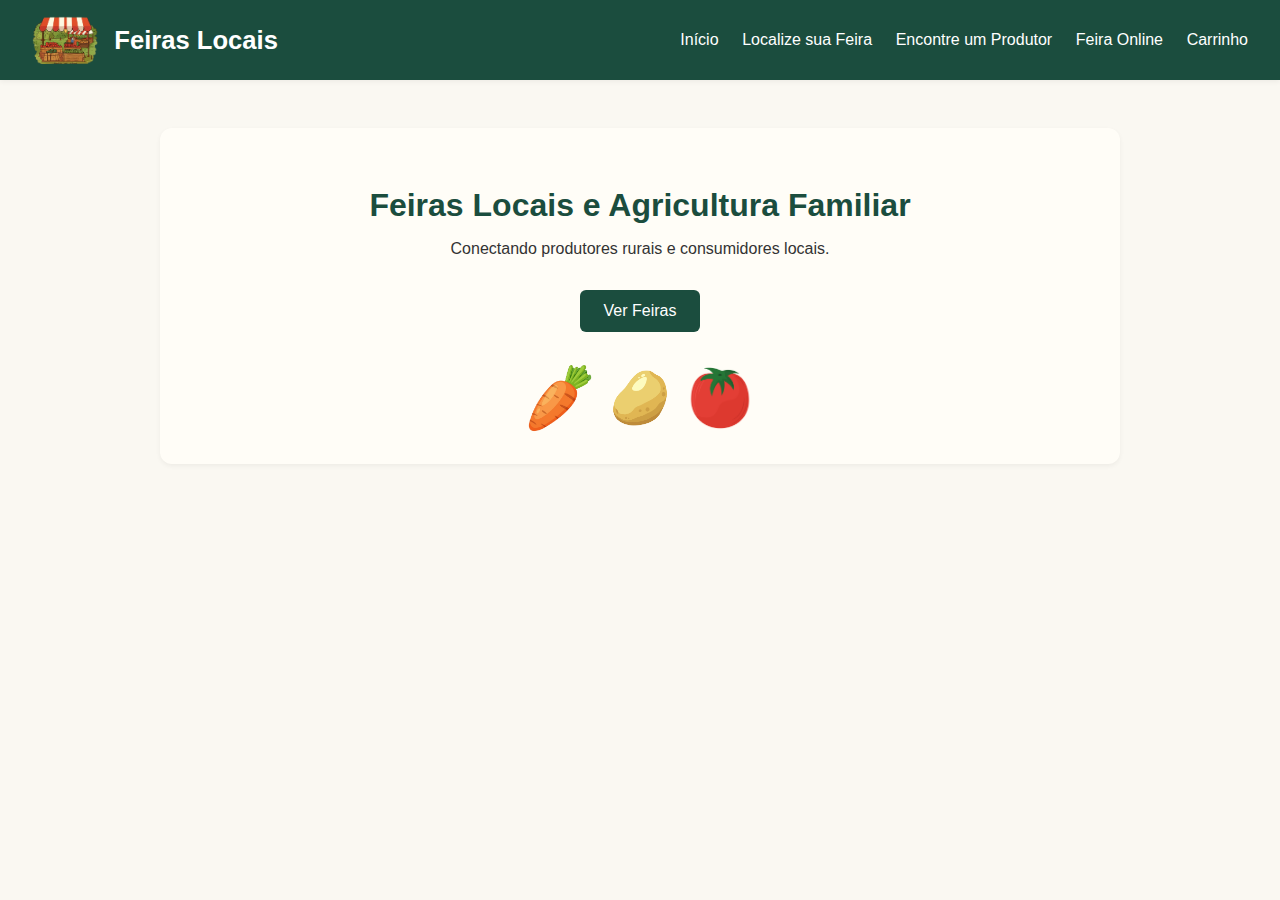
<file: feiras_locais/index.html>
<!DOCTYPE html>
<html lang="pt-BR">
<head>
  <meta charset="UTF-8" />
  <meta name="viewport" content="width=device-width, initial-scale=1.0"/>
  <title>Feiras Locais</title>
  <style>
    :root {
      --verde-principal: #1B4D3E;
      --verde-hover: #14382D;
      --fundo-claro: #FAF8F2;
      --fundo-cartao: #FFFDF7;
      --texto: #333;
      --sombra: rgba(0, 0, 0, 0.05);
    }

    body {
      margin: 0;
      font-family: 'Segoe UI', sans-serif;
      background-color: var(--fundo-claro);
      color: var(--texto);
    }

    
    header {
      background-color: var(--verde-principal);
      padding: 1rem 2rem;
      display: flex;
      justify-content: space-between;
      align-items: center;
      box-shadow: 0 2px 5px var(--sombra);
      flex-wrap: wrap;
      color: white;
    }

    header h1 {
      color: white;
      font-size: 1.6rem;
      margin: 0;
    }

    nav a {
      margin-left: 1.2rem;
      text-decoration: none;
      color: white;
      font-weight: 500;
      transition: color 0.3s;
    }

    nav a:hover {
      color: var(--fundo-cartao);
    }

    .container {
      max-width: 960px;
      margin: 2rem auto;
      padding: 1rem;
    }

    .card-inicial {
      background-color: var(--fundo-cartao);
      border-radius: 12px;
      padding: 2rem;
      text-align: center;
      box-shadow: 0 2px 5px var(--sombra);
    }

    .card-inicial h2 {
      font-size: 2rem;
      color: var(--verde-principal);
      margin-bottom: 1rem;
    }

    .card-inicial p {
      font-size: 1rem;
      margin-bottom: 2rem;
    }

    .botao-link {
      display: inline-block;
      background-color: var(--verde-principal);
      color: white;
      text-decoration: none;
      padding: 0.75rem 1.5rem;
      border-radius: 6px;
      font-size: 1rem;
      transition: background-color 0.3s;
    }

    .botao-link:hover {
      background-color: var(--verde-hover);
    }

    .ilustracoes {
      display: flex;
      justify-content: center;
      margin-top: 2rem;
      gap: 1rem;
    }

    .ilustracoes img {
      width: 64px;
      height: auto;
    }

    @media (max-width: 600px) {
      header {
        flex-direction: column;
        align-items: flex-start;
      }

      nav {
        margin-top: 1rem;
      }

      nav a {
        margin-left: 0;
        margin-right: 1rem;
        display: inline-block;
      }
    }
  </style>
</head>
<body>

  <header>
  <div style="display: flex; align-items: center; gap: 1rem;">
    <img src="logo.png" alt="Logo Feiras Locais" style="height: 48px;">
    <h1>Feiras Locais</h1>
  </div>
  <nav>
    <a href="index.html">Início</a>
    <a href="localize_feira.html">Localize sua Feira</a>
    <a href="produtores.html">Encontre um Produtor</a>
    <a href="produtos.html">Feira Online</a>
    <a href="carrinho.html">Carrinho</a>
  </nav>
</header>

  <div class="container">
    <div class="card-inicial">
      <h2>Feiras Locais e Agricultura Familiar</h2>
      <p>Conectando produtores rurais e consumidores locais.</p>
      <a href="localize_feira.html" class="botao-link">Ver Feiras</a>
      <div class="ilustracoes">
        <img src="cenoura.png" alt="Cenoura" />
        <img src="batata.png" alt="Batata" />
        <img src="tomate.png" alt="Tomate" />
      </div>
    </div>
  </div>

</body>
</html>
</file>
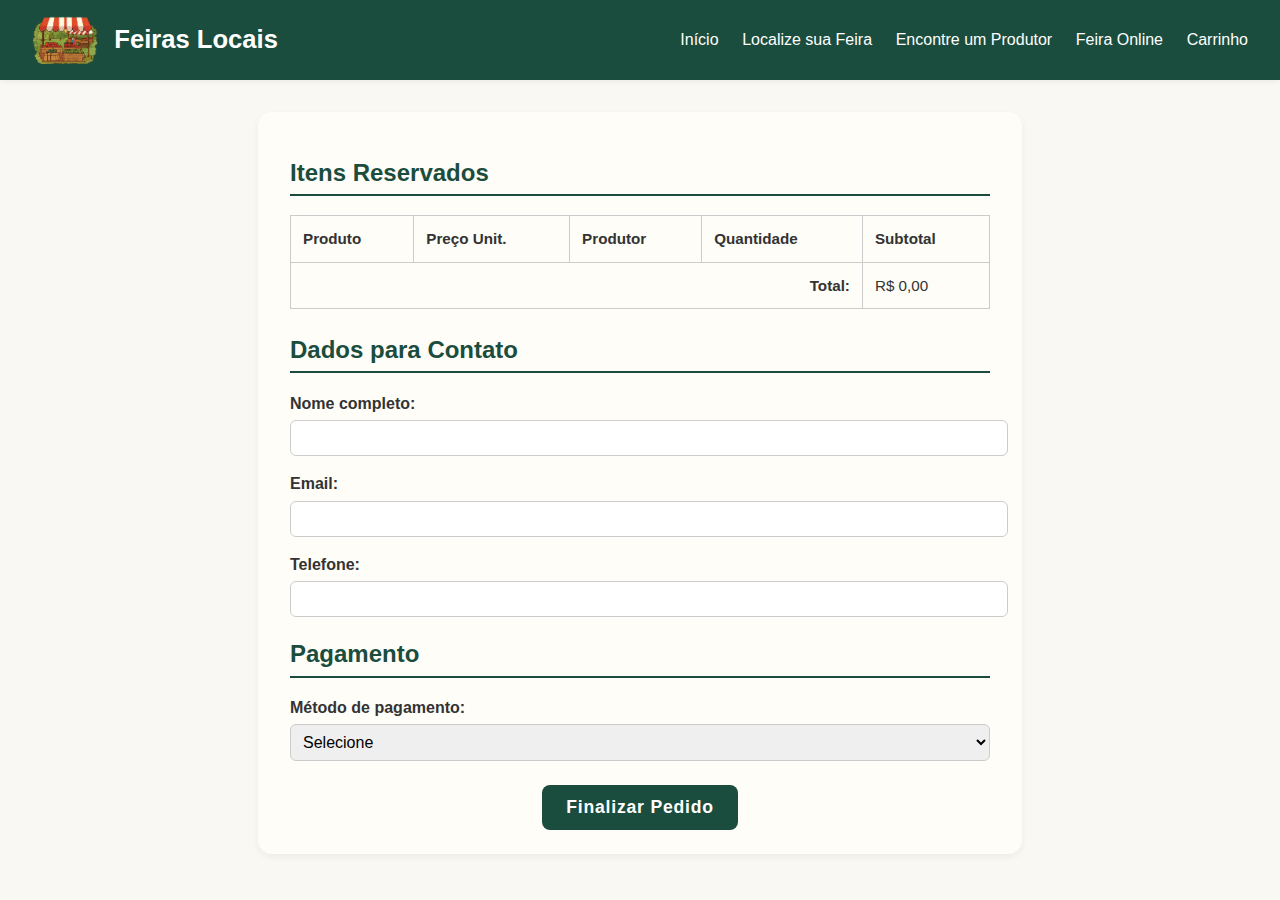
<file: feiras_locais/carrinho.html>
<!DOCTYPE html>
<html lang="pt-BR">

<head>
  <meta charset="UTF-8" />
  <meta name="viewport" content="width=device-width, initial-scale=1.0" />
  <title>Carrinho - Feiras Locais</title>
  <style>
    :root {
      --verde-principal: #1B4D3E;
      --verde-hover: #14382D;
      --fundo-claro: #FAF8F2;
      --fundo-cartao: #FFFDF7;
      --texto: #333;
      --sombra: rgba(0, 0, 0, 0.05);
    }

    body {
      margin: 0;
      font-family: 'Segoe UI', sans-serif;
      background-color: var(--fundo-claro);
      color: var(--texto);
      line-height: 1.4;
    }

    header {
      background-color: var(--verde-principal);
      padding: 1rem 2rem;
      display: flex;
      justify-content: space-between;
      align-items: center;
      box-shadow: 0 2px 5px var(--sombra);
      flex-wrap: wrap;
      color: white;
    }

    header h1 {
      color: white;
      font-size: 1.6rem;
      margin: 0;
    }

    nav a {
      margin-left: 1.2rem;
      text-decoration: none;
      color: white;
      font-weight: 500;
      transition: color 0.3s;
    }

    nav a:hover {
      color: var(--fundo-cartao);
    }


    /* Container principal */
    .container {
      max-width: 700px;
      margin: 2rem auto;
      padding: 1.5rem 2rem;
      background-color: var(--fundo-cartao);
      border-radius: 14px;
      box-shadow: 0 3px 7px var(--sombra);
    }

    h2 {
      color: var(--verde-principal);
      margin-bottom: 1.2rem;
      font-weight: 600;
      border-bottom: 2px solid var(--verde-principal);
      padding-bottom: 0.3rem;
    }

    table {
      width: 100%;
      border-collapse: collapse;
      margin-bottom: 1.5rem;
      font-size: 0.95rem;
    }

    table,
    th,
    td {
      border: 1px solid #ccc;
    }

    th,
    td {
      padding: 0.75rem;
      text-align: left;
    }

    input[type="number"] {
      width: 60px;
      padding: 0.3rem;
      border-radius: 6px;
      border: 1px solid #ccc;
      font-size: 1rem;
      text-align: center;
    }

    label {
      display: block;
      margin-top: 1.1rem;
      font-weight: 600;
      font-size: 1rem;
    }

    input[type="text"],
    input[type="email"],
    input[type="tel"],
    select {
      width: 100%;
      padding: 0.5rem;
      border-radius: 6px;
      border: 1px solid #ccc;
      margin-top: 0.3rem;
      font-size: 1rem;
      font-family: 'Segoe UI', Tahoma, Geneva, Verdana, sans-serif;
    }

    button#finalizar-pedido {
      background-color: var(--verde-principal);
      color: white;
      border: none;
      padding: 0.75rem 1.5rem;
      border-radius: 8px;
      cursor: pointer;
      font-size: 1.1rem;
      display: block;
      margin: 1.5rem auto 0;
      transition: background-color 0.3s;
      font-weight: 600;
      letter-spacing: 0.8px;
    }

    button#finalizar-pedido:hover {
      background-color: var(--verde-hover);
    }

    .mensagem-sucesso {
      background-color: #d4edda;
      border: 1px solid #c3e6cb;
      color: #155724;
      padding: 1rem;
      border-radius: 8px;
      margin-top: 1rem;
      display: none;
      font-weight: 600;
    }

    #campo-cartao {
      margin-top: 1rem;
    }

    @media (max-width: 600px) {
      header {
        flex-direction: column;
        align-items: flex-start;
      }

      nav {
        margin-top: 1rem;
      }
    }
  </style>
</head>

<body>

  <header>
    <div style="display: flex; align-items: center; gap: 1rem;">
      <img src="logo.png" alt="Logo Feiras Locais" style="height: 48px;">
      <h1>Feiras Locais</h1>
    </div>
    <nav>
    <a href="index.html">Início</a>
    <a href="localize_feira.html">Localize sua Feira</a>
    <a href="produtores.html">Encontre um Produtor</a>
    <a href="produtos.html">Feira Online</a>
    <a href="carrinho.html">Carrinho</a>
    </nav>
  </header>


  <div class="container">
    <h2>Itens Reservados</h2>
    <table id="tabela-itens">
      <thead>
        <tr>
          <th>Produto</th>
          <th>Preço Unit.</th>
          <th>Produtor</th>
          <th>Quantidade</th>
          <th>Subtotal</th>
        </tr>
      </thead>
      <tbody></tbody>
      <tfoot>
        <tr>
          <td colspan="4" style="text-align:right; font-weight:bold;">Total:</td>
          <td id="total-carrinho">R$ 0,00</td>
        </tr>
      </tfoot>
    </table>

    <h2>Dados para Contato</h2>
    <form id="form-pedido">
      <label for="nome">Nome completo:</label>
      <input type="text" id="nome" name="nome" required />

      <label for="email">Email:</label>
      <input type="email" id="email" name="email" required />

      <label for="telefone">Telefone:</label>
      <input type="tel" id="telefone" name="telefone" required />

      <h2>Pagamento</h2>

      <label for="metodo-pagamento">Método de pagamento:</label>
      <select id="metodo-pagamento" name="metodo-pagamento" required>
        <option value="">Selecione</option>
        <option value="pix">PIX</option>
        <option value="cartao">Cartão de Crédito</option>
        <option value="boleto">Boleto Bancário</option>
      </select>

      <div id="campo-cartao" style="display:none;">
        <label for="num-cartao">Número do Cartão:</label>
        <input type="text" id="num-cartao" name="num-cartao" maxlength="19" placeholder="0000 0000 0000 0000" />

        <label for="validade-cartao" style="margin-top:0.5rem;">Validade:</label>
        <input type="text" id="validade-cartao" name="validade-cartao" maxlength="5" placeholder="MM/AA" />

        <label for="cvv-cartao" style="margin-top:0.5rem;">CVV:</label>
        <input type="text" id="cvv-cartao" name="cvv-cartao" maxlength="4" />
      </div>

      <button type="submit" id="finalizar-pedido">Finalizar Pedido</button>
    </form>

    <div class="mensagem-sucesso" id="mensagem-sucesso"></div>
  </div>

  <script>
    // Puxa os produtos reservados do localStorage
    let produtosReservados = JSON.parse(localStorage.getItem("produtosReservados")) || [];

    const tabelaCorpo = document.querySelector("#tabela-itens tbody");
    const totalCarrinho = document.getElementById("total-carrinho");
    const formPedido = document.getElementById("form-pedido");
    const mensagemSucesso = document.getElementById("mensagem-sucesso");
    const metodoPagamento = document.getElementById("metodo-pagamento");
    const campoCartao = document.getElementById("campo-cartao");

    // Preço string -> float
    function precoParaNumero(preco) {
      // Exemplo: "R$ 3,50/kg" -> 3.50
      const precoLimpo = preco.replace(/[^\d,]/g, '').replace(',', '.');
      return parseFloat(precoLimpo);
    }

    // Formata número para preço BRL
    function numeroParaPreco(num) {
      return num.toLocaleString('pt-BR', { style: 'currency', currency: 'BRL' });
    }

    // Renderizar itens na tabela com quantidade e subtotal
    function renderizarCarrinho() {
      tabelaCorpo.innerHTML = "";
      produtosReservados.forEach((item, idx) => {
        if (!item.quantidade) item.quantidade = 1;
        const precoUnit = precoParaNumero(item.preco);
        const subtotal = precoUnit * item.quantidade;
        const tr = document.createElement("tr"); tr.innerHTML = `
      <td>${item.nome}</td>
      <td>${numeroParaPreco(precoUnit)}</td>
      <td>${item.produtor}</td>
      <td><input type="number" min="1" value="${item.quantidade}" data-index="${idx}" /></td>
      <td>${numeroParaPreco(subtotal)}</td>`;

        tabelaCorpo.appendChild(tr);
      });

      atualizarTotal();
      // Adicionar evento de mudança nas quantidades
      const inputsQtd = tabelaCorpo.querySelectorAll("input[type='number']");
      inputsQtd.forEach(input => {
        input.addEventListener("change", e => {
          let i = e.target.dataset.index;
          let val = parseInt(e.target.value);
          if (isNaN(val) || val < 1) {
            val = 1;
            e.target.value = val;
          }
          produtosReservados[i].quantidade = val;
          localStorage.setItem("produtosReservados", JSON.stringify(produtosReservados));
          renderizarCarrinho();
        });
      });
    }

    function atualizarTotal() {
      let total = 0;
      produtosReservados.forEach(item => {
        const precoUnit = precoParaNumero(item.preco);
        total += precoUnit * item.quantidade;
      });
      totalCarrinho.textContent = numeroParaPreco(total);
    }

    // Mostrar ou esconder campo cartão conforme método
    metodoPagamento.addEventListener("change", () => {
      if (metodoPagamento.value === "cartao") {
        campoCartao.style.display = "block";
        // Tornar campos de cartão obrigatórios
        document.getElementById("num-cartao").required = true;
        document.getElementById("validade-cartao").required = true;
        document.getElementById("cvv-cartao").required = true;
      } else {
        campoCartao.style.display = "none";
        document.getElementById("num-cartao").required = false;
        document.getElementById("validade-cartao").required = false;
        document.getElementById("cvv-cartao").required = false;
      }
    });

    // Finalizar pedido
    formPedido.addEventListener("submit", (e) => {
      e.preventDefault();

      if (produtosReservados.length === 0) {
        alert("Seu carrinho está vazio!");
        return;
      }

      // Validação simples do formulário já é feita pelo required no HTML

      // Simulação de envio do pedido
      mensagemSucesso.style.display = "block";
      mensagemSucesso.textContent = "Pedido finalizado com sucesso! Obrigado pela sua compra.";

      // Limpar carrinho e formulário
      produtosReservados = [];
      localStorage.removeItem("produtosReservados");
      renderizarCarrinho();
      formPedido.reset();
      campoCartao.style.display = "none";

      // Remover mensagem após 5s
      setTimeout(() => {
        mensagemSucesso.style.display = "none";
      }, 5000);
    });

    // Inicializa tabela com dados atuais
    renderizarCarrinho();
  </script>
</body>

</html>
</file>
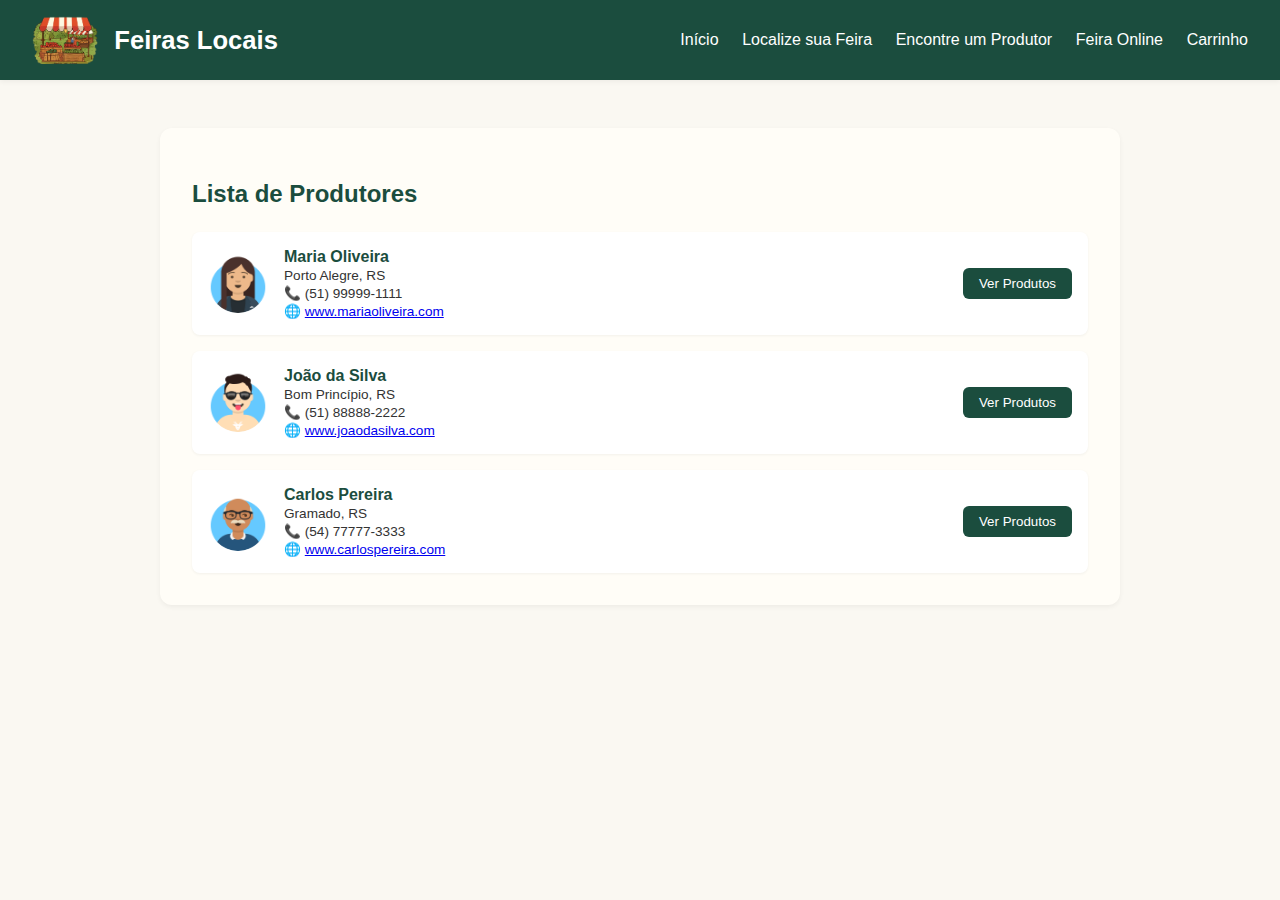
<file: feiras_locais/produtores.html>
<!DOCTYPE html>
<html lang="pt-BR">

<head>
  <meta charset="UTF-8" />
  <meta name="viewport" content="width=device-width, initial-scale=1.0" />
  <title>Produtores - Feiras Locais</title>
  <style>
    :root {
      --verde-principal: #1B4D3E;
      --verde-hover: #14382D;
      --fundo-claro: #FAF8F2;
      --fundo-cartao: #FFFDF7;
      --texto: #333;
      --sombra: rgba(0, 0, 0, 0.05);
    }

    body {
      margin: 0;
      font-family: 'Segoe UI', sans-serif;
      background-color: var(--fundo-claro);
      color: var(--texto);
    }

    header {
      background-color: var(--verde-principal);
      padding: 1rem 2rem;
      display: flex;
      justify-content: space-between;
      align-items: center;
      box-shadow: 0 2px 5px var(--sombra);
      flex-wrap: wrap;
      color: white;
    }

    header h1 {
      color: white;
      font-size: 1.6rem;
      margin: 0;
    }

    nav a {
      margin-left: 1.2rem;
      text-decoration: none;
      color: white;
      font-weight: 500;
      transition: color 0.3s;
    }

    nav a:hover {
      color: var(--fundo-cartao);
    }


    .container {
      max-width: 960px;
      margin: 2rem auto;
      padding: 1rem;
    }

    .card-produtores {
      background-color: var(--fundo-cartao);
      border-radius: 12px;
      padding: 2rem;
      box-shadow: 0 2px 5px var(--sombra);
    }

    .card-produtores h2 {
      color: var(--verde-principal);
      margin-bottom: 1.5rem;
    }

    .lista-produtores {
      display: flex;
      flex-direction: column;
      gap: 1rem;
    }

    .produtor {
      display: flex;
      align-items: center;
      justify-content: space-between;
      background-color: white;
      padding: 1rem;
      border-radius: 8px;
      box-shadow: 0 1px 3px var(--sombra);
      flex-wrap: wrap;
    }

    .produtor-info {
      display: flex;
      align-items: center;
      gap: 1rem;
      flex: 1;
    }

    .produtor img {
      width: 60px;
      height: 60px;
      border-radius: 50%;
    }

    .produtor-dados {
      display: flex;
      flex-direction: column;
    }

    .produtor-nome {
      font-weight: bold;
      color: var(--verde-principal);
    }

    .produtor-cidade,
    .produtor-tel,
    .produtor-site {
      font-size: 0.85rem;
      margin-top: 2px;
    }

    .produtor button {
      background-color: var(--verde-principal);
      color: white;
      border: none;
      padding: 0.5rem 1rem;
      border-radius: 6px;
      cursor: pointer;
      transition: background-color 0.3s;
    }

    .produtor button:hover {
      background-color: var(--verde-hover);
    }

    /* Modal */
    .modal {
      display: none;
      position: fixed;
      z-index: 10;
      left: 0;
      top: 0;
      width: 100%;
      height: 100%;
      overflow: auto;
      background-color: rgba(0, 0, 0, 0.4);
    }

    .modal-content {
      background-color: #fff;
      margin: 10% auto;
      padding: 20px;
      border-radius: 8px;
      width: 80%;
      max-width: 400px;
      box-shadow: 0 2px 10px rgba(0, 0, 0, 0.2);
    }

    .modal h3 {
      margin-top: 0;
      color: var(--verde-principal);
    }

    .modal ul {
      list-style: none;
      padding-left: 0;
    }

    .modal ul li {
      padding: 0.5rem 0;
      border-bottom: 1px solid #ddd;
    }

    .close {
      float: right;
      font-size: 1.2rem;
      font-weight: bold;
      cursor: pointer;
      color: #999;
    }

    .close:hover {
      color: #000;
    }

    @media (max-width: 600px) {
      header {
        flex-direction: column;
        align-items: flex-start;
      }

      nav {
        margin-top: 1rem;
      }

      .produtor {
        flex-direction: column;
        align-items: flex-start;
      }

      .produtor button {
        margin-top: 0.5rem;
      }
    }
  </style>
</head>

<body>

  <header>
    <div style="display: flex; align-items: center; gap: 1rem;">
      <img src="logo.png" alt="Logo Feiras Locais" style="height: 48px;">
      <h1>Feiras Locais</h1>
    </div>
    <nav>
    <a href="index.html">Início</a>
    <a href="localize_feira.html">Localize sua Feira</a>
    <a href="produtores.html">Encontre um Produtor</a>
    <a href="produtos.html">Feira Online</a>
    <a href="carrinho.html">Carrinho</a>
    </nav>
  </header>


  <div class="container">
    <div class="card-produtores">
      <h2>Lista de Produtores</h2>
      <div class="lista-produtores">

        <!-- João da Silva -->
        <div class="produtor">
          <div class="produtor-info">
            <img src="avataaars.png" alt="Maria Oliveira" />
            <div class="produtor-dados">
              <span class="produtor-nome">Maria Oliveira</span>
              <span class="produtor-cidade">Porto Alegre, RS</span>
              <span class="produtor-tel">📞 (51) 99999-1111</span>
              <span class="produtor-site">🌐 <a href="#">www.mariaoliveira.com</a></span>
            </div>
          </div>
          <button onclick="abrirModal('maria')">Ver Produtos</button>
        </div>

        <!-- Maria Oliveira -->
        <div class="produtor">
          <div class="produtor-info">
            <img src="avataaars (1).png" alt="João da Silva" />
            <div class="produtor-dados">
              <span class="produtor-nome">João da Silva</span>
              <span class="produtor-cidade">Bom Princípio, RS</span>
              <span class="produtor-tel">📞 (51) 88888-2222</span>
              <span class="produtor-site">🌐 <a href="#">www.joaodasilva.com</a></span>
            </div>
          </div>
          <button onclick="abrirModal('joao')">Ver Produtos</button>
        </div>

        <!-- Carlos Pereira -->
        <div class="produtor">
          <div class="produtor-info">
            <img src="avataaars (2).png" alt="Carlos Pereira" />
            <div class="produtor-dados">
              <span class="produtor-nome">Carlos Pereira</span>
              <span class="produtor-cidade">Gramado, RS</span>
              <span class="produtor-tel">📞 (54) 77777-3333</span>
              <span class="produtor-site">🌐 <a href="#">www.carlospereira.com</a></span>
            </div>
          </div>
          <button onclick="abrirModal('carlos')">Ver Produtos</button>
        </div>

      </div>
    </div>
  </div>

  <!-- Modal -->
  <div id="modal" class="modal">
    <div class="modal-content">
      <span class="close" onclick="fecharModal()">&times;</span>
      <h3 id="modal-title"></h3>
      <ul id="modal-lista-produtos"></ul>
    </div>
  </div>

  <script>
    const produtos = {
      maria: [
        'Alface - R$ 3,00',
        'Tomate - R$ 5,00',
        'Cenoura - R$ 4,00',
        'Batata Doce - R$ 6,00',
        'Rúcula - R$ 3,50'
      ],
      joao: [
        'Morango - R$ 10,00',
        'Mel - R$ 15,00',
        'Abóbora - R$ 7,00',
        'Couve - R$ 3,50',
        'Banana - R$ 6,00'
      ],
      carlos: [
        'Maçã - R$ 8,00',
        'Queijo Colonial - R$ 20,00',
        'Ovos Caipira (dúzia) - R$ 10,00',
        'Pão Caseiro - R$ 12,00',
        'Geleia Artesanal - R$ 14,00'
      ]
    };

    function abrirModal(produtor) {
      const titulo = {
        maria: 'Produtos de Maria Oliveira',
        joao: 'Produtos de João da Silva',
        carlos: 'Produtos de Carlos Pereira'
      };

      document.getElementById('modal-title').innerText = titulo[produtor];
      const lista = document.getElementById('modal-lista-produtos');
      lista.innerHTML = '';

      produtos[produtor].forEach(item => {
        const li = document.createElement('li');
        li.textContent = item;
        lista.appendChild(li);
      });

      document.getElementById('modal').style.display = 'block';
    }

    function fecharModal() {
      document.getElementById('modal').style.display = 'none';
    }

    window.onclick = function (event) {
      if (event.target === document.getElementById('modal')) {
        fecharModal();
      }
    };
  </script>

</body>

</html>
</file>
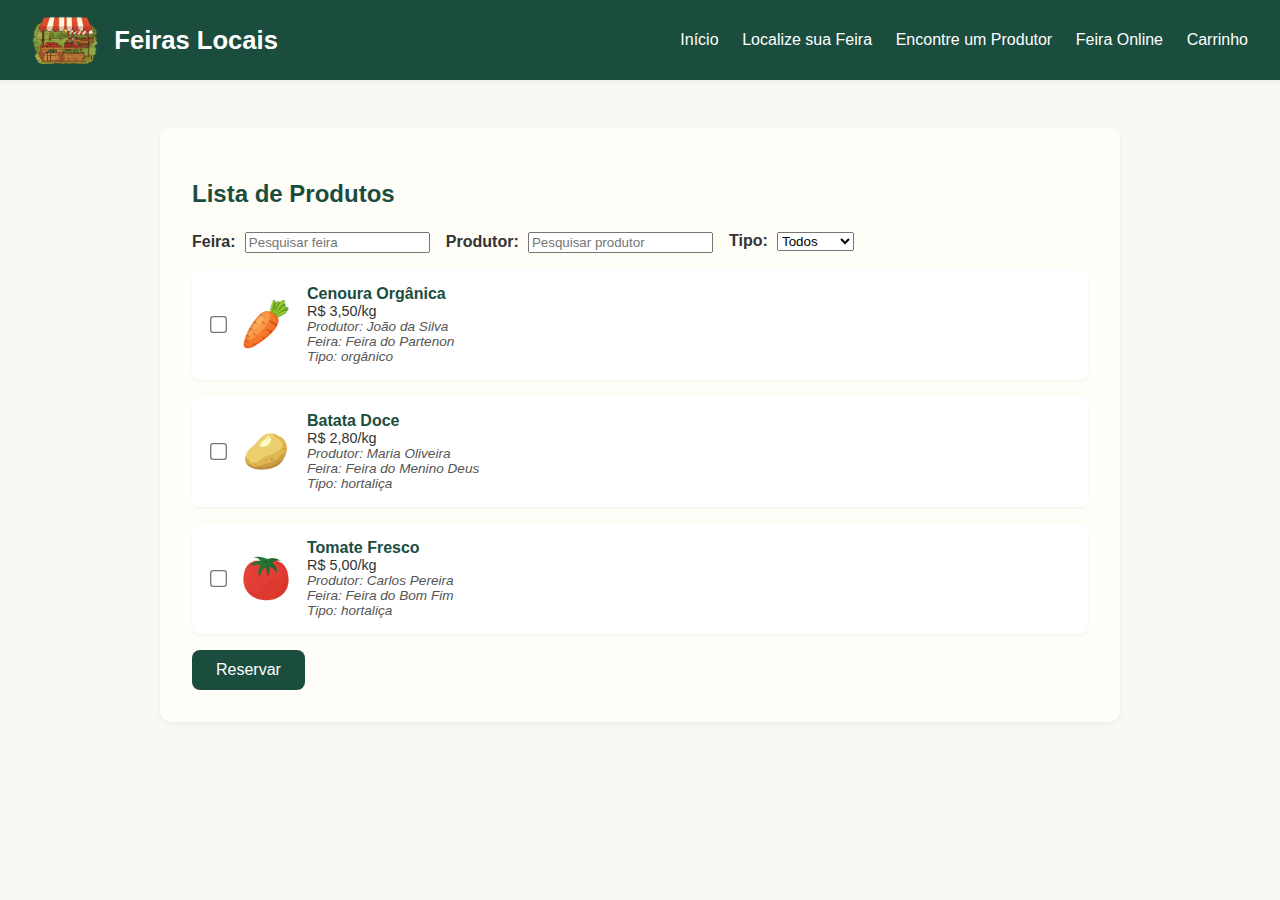
<file: feiras_locais/produtos.html>
<!DOCTYPE html>
<html lang="pt-BR">

<head>
  <meta charset="UTF-8" />
  <meta name="viewport" content="width=device-width, initial-scale=1.0" />
  <title>Produtos - Feiras Locais</title>
  <style>
    :root {
      --verde-principal: #1B4D3E;
      --verde-hover: #14382D;
      --fundo-claro: #FAF8F2;
      --fundo-cartao: #FFFDF7;
      --texto: #333;
      --sombra: rgba(0, 0, 0, 0.05);
    }

    body {
      margin: 0;
      font-family: 'Segoe UI', sans-serif;
      background-color: var(--fundo-claro);
      color: var(--texto);
    }

    header {
      background-color: var(--verde-principal);
      padding: 1rem 2rem;
      display: flex;
      justify-content: space-between;
      align-items: center;
      box-shadow: 0 2px 5px var(--sombra);
      flex-wrap: wrap;
      color: white;
    }

    header h1 {
      color: white;
      font-size: 1.6rem;
      margin: 0;
    }

    nav a {
      margin-left: 1.2rem;
      text-decoration: none;
      color: white;
      font-weight: 500;
      transition: color 0.3s;
    }

    nav a:hover {
      color: var(--fundo-cartao);
    }

    /* Estilos da seção de Produtos */
    .container {
      max-width: 960px;
      margin: 2rem auto;
      padding: 1rem;
    }

    .card-produtos {
      background-color: var(--fundo-cartao);
      border-radius: 12px;
      padding: 2rem;
      box-shadow: 0 2px 5px var(--sombra);
    }

    .card-produtos h2 {
      color: var(--verde-principal);
      margin-bottom: 1.5rem;
    }

    .filtros {
      margin-bottom: 1rem;
      display: flex;
      gap: 1rem;
      flex-wrap: wrap;
    }

    .filtros label {
      font-weight: 600;
      margin-right: 0.3rem;
    }

    .lista-produtos {
      display: flex;
      flex-direction: column;
      gap: 1rem;
    }

    .produto {
      display: flex;
      justify-content: space-between;
      background-color: white;
      padding: 1rem;
      border-radius: 8px;
      box-shadow: 0 1px 3px var(--sombra);
      align-items: center;
    }

    .produto-info {
      display: flex;
      align-items: center;
      gap: 1rem;
      flex: 1;
    }

    .produto img {
      width: 50px;
      height: 50px;
      object-fit: contain;
    }

    .produto-nome {
      font-weight: bold;
      color: var(--verde-principal);
    }

    .produto-preco {
      font-size: 0.9rem;
      color: var(--texto);
    }

    .produto-produtor {
      font-size: 0.85rem;
      color: #555;
      font-style: italic;
    }

    .checkbox-reserva {
      margin-right: 1rem;
      transform: scale(1.3);
      cursor: pointer;
    }

    #btn-reservar {
      margin-top: 1rem;
      background-color: var(--verde-principal);
      color: white;
      border: none;
      padding: 0.7rem 1.5rem;
      border-radius: 8px;
      cursor: pointer;
      font-size: 1rem;
      transition: background-color 0.3s;
    }

    #btn-reservar:hover {
      background-color: var(--verde-hover);
    }

    /* Modal reserva */
    #modal-reserva {
      position: fixed;
      top: 0;
      left: 0;
      right: 0;
      bottom: 0;
      background: rgba(0, 0, 0, 0.5);
      display: none;
      justify-content: center;
      align-items: center;
      z-index: 1000;
    }

    #modal-reserva.active {
      display: flex;
    }

    .modal-conteudo {
      background: white;
      border-radius: 12px;
      padding: 2rem;
      max-width: 400px;
      width: 90%;
      box-shadow: 0 3px 8px rgba(0, 0, 0, 0.2);
      text-align: center;
    }

    .modal-conteudo h3 {
      margin-top: 0;
      color: var(--verde-principal);
    }

    .modal-conteudo ul {
      list-style: none;
      padding-left: 0;
      margin: 1rem 0;
      max-height: 200px;
      overflow-y: auto;
      text-align: left;
    }

    .modal-conteudo button {
      margin: 0.5rem;
      padding: 0.5rem 1.2rem;
      border-radius: 8px;
      border: none;
      cursor: pointer;
      font-weight: 600;
      font-size: 1rem;
    }

    #fechar-modal {
      background-color: #ccc;
      color: #333;
    }

    #fechar-modal:hover {
      background-color: #bbb;
    }

    #ir-carrinho {
      background-color: var(--verde-principal);
      color: white;
    }

    #ir-carrinho:hover {
      background-color: var(--verde-hover);
    }

    @media (max-width: 600px) {
      header {
        flex-direction: column;
        align-items: flex-start;
      }

      nav {
        margin-top: 1rem;
      }

      .produto {
        flex-direction: column;
        align-items: flex-start;
      }
    }
  </style>
</head>

<body>

  <header>
    <div style="display: flex; align-items: center; gap: 1rem;">
      <img src="logo.png" alt="Logo Feiras Locais" style="height: 48px;">
      <h1>Feiras Locais</h1>
    </div>
    <nav>
    <a href="index.html">Início</a>
    <a href="localize_feira.html">Localize sua Feira</a>
    <a href="produtores.html">Encontre um Produtor</a>
    <a href="produtos.html">Feira Online</a>
    <a href="carrinho.html">Carrinho</a>
    </nav>
  </header>

  <div class="container">
    <div class="card-produtos">
      <h2>Lista de Produtos</h2>

      <div class="filtros">
        <div>
          <label for="filtro-feira">Feira:</label>
          <input type="text" id="filtro-feira" placeholder="Pesquisar feira" />
        </div>
        <div>
          <label for="filtro-produtor">Produtor:</label>
          <input type="text" id="filtro-produtor" placeholder="Pesquisar produtor" />
        </div>
        <div>
          <label for="filtro-tipo">Tipo:</label>
          <select id="filtro-tipo">
            <option value="">Todos</option>
            <option value="hortaliça">Hortaliça</option>
            <option value="orgânico">Orgânico</option>
            <option value="fruta">Fruta</option>
          </select>
        </div>
      </div>

      <div class="lista-produtos" id="lista-produtos">
        <!-- Produtos vão ser inseridos aqui via JS -->
      </div>

      <button id="btn-reservar">Reservar</button>
    </div>
  </div>

  <!-- Modal de reserva -->
  <div id="modal-reserva">
    <div class="modal-conteudo">
      <h3>Confirmação de Reserva</h3>
      <p>Você selecionou os seguintes produtos:</p>
      <ul id="lista-modal"></ul>
      <button id="fechar-modal">Cancelar</button>
      <button id="ir-carrinho">Ir para Carrinho</button>
    </div>
  </div>

  <script>
    // Dados dos produtos
    const produtos = [
      {
        nome: "Cenoura Orgânica",
        preco: "R$ 3,50/kg",
        produtor: "João da Silva",
        tipo: "orgânico",
        feira: "Feira do Partenon",
        imagem: "cenoura.png"
      },
      {
        nome: "Batata Doce",
        preco: "R$ 2,80/kg",
        produtor: "Maria Oliveira",
        tipo: "hortaliça",
        feira: "Feira do Menino Deus",
        imagem: "batata.png"
      },
      {
        nome: "Tomate Fresco",
        preco: "R$ 5,00/kg",
        produtor: "Carlos Pereira",
        tipo: "hortaliça",
        feira: "Feira do Bom Fim",
        imagem: "tomate.png"
      }
    ];

    // Elementos filtros e lista
    const filtroFeira = document.getElementById("filtro-feira");
    const filtroProdutor = document.getElementById("filtro-produtor");
    const filtroTipo = document.getElementById("filtro-tipo");
    const listaProdutos = document.getElementById("lista-produtos");

    // Função para renderizar produtos filtrados
    function renderizarProdutos() {
      const feiraFiltro = filtroFeira.value.toLowerCase();
      const produtorFiltro = filtroProdutor.value.toLowerCase();
      const tipoFiltro = filtroTipo.value.toLowerCase();

      listaProdutos.innerHTML = "";

      produtos.forEach((produto, index) => {
        if (
          (produto.feira.toLowerCase().includes(feiraFiltro)) &&
          (produto.produtor.toLowerCase().includes(produtorFiltro)) &&
          (tipoFiltro === "" || produto.tipo.toLowerCase() === tipoFiltro)
        ) {
          const divProduto = document.createElement("div");
          divProduto.classList.add("produto");

          divProduto.innerHTML = `
            <input type="checkbox" class="checkbox-reserva" data-index="${index}" />
            <div class="produto-info">
              <img src="${produto.imagem}" alt="${produto.nome}" />
              <div>
                <div class="produto-nome">${produto.nome}</div>
                <div class="produto-preco">${produto.preco}</div>
                <div class="produto-produtor">Produtor: ${produto.produtor}</div>
                <div class="produto-produtor">Feira: ${produto.feira}</div>
                <div class="produto-produtor">Tipo: ${produto.tipo}</div>
              </div>
            </div>
          `;

          listaProdutos.appendChild(divProduto);
        }
      });

      // Se não mostrar nenhum produto
      if (listaProdutos.innerHTML === "") {
        listaProdutos.innerHTML = "<p>Nenhum produto encontrado.</p>";
      }
    }

    // Event listeners para filtros
    filtroFeira.addEventListener("input", renderizarProdutos);
    filtroProdutor.addEventListener("input", renderizarProdutos);
    filtroTipo.addEventListener("change", renderizarProdutos);

    // Modal reserva elementos
    const btnReservar = document.getElementById("btn-reservar");
    const modalReserva = document.getElementById("modal-reserva");
    const listaModal = document.getElementById("lista-modal");
    const fecharModal = document.getElementById("fechar-modal");
    const irCarrinho = document.getElementById("ir-carrinho");

    // Produtos selecionados para reserva
    let produtosSelecionados = [];

    // Abrir modal com produtos selecionados
    btnReservar.addEventListener("click", () => {
      const checkboxes = document.querySelectorAll(".checkbox-reserva");
      produtosSelecionados = [];

      checkboxes.forEach(chk => {
        if (chk.checked) {
          const idx = parseInt(chk.getAttribute("data-index"));
          produtosSelecionados.push(produtos[idx]);
        }
      });

      if (produtosSelecionados.length === 0) {
        alert("Por favor, selecione ao menos um produto para reservar.");
        return;
      }

      listaModal.innerHTML = "";
      produtosSelecionados.forEach(p => {
        const li = document.createElement("li");
        li.textContent = `${p.nome} - ${p.preco} (${p.produtor})`;
        listaModal.appendChild(li);
      });

      modalReserva.classList.add("active");
    });

    // Fechar modal
    fecharModal.addEventListener("click", () => {
      modalReserva.classList.remove("active");
    });

    // Ir para carrinho - salvar reserva e abrir página
    irCarrinho.addEventListener("click", () => {
      // Salvar reserva no localStorage para usar na página do carrinho
      localStorage.setItem("produtosReservados", JSON.stringify(produtosSelecionados));
      window.location.href = "carrinho.html"; // Nome da página do carrinho
    });

    // Renderizar produtos ao carregar
    renderizarProdutos();
  </script>
</body>

</html>
</file>
